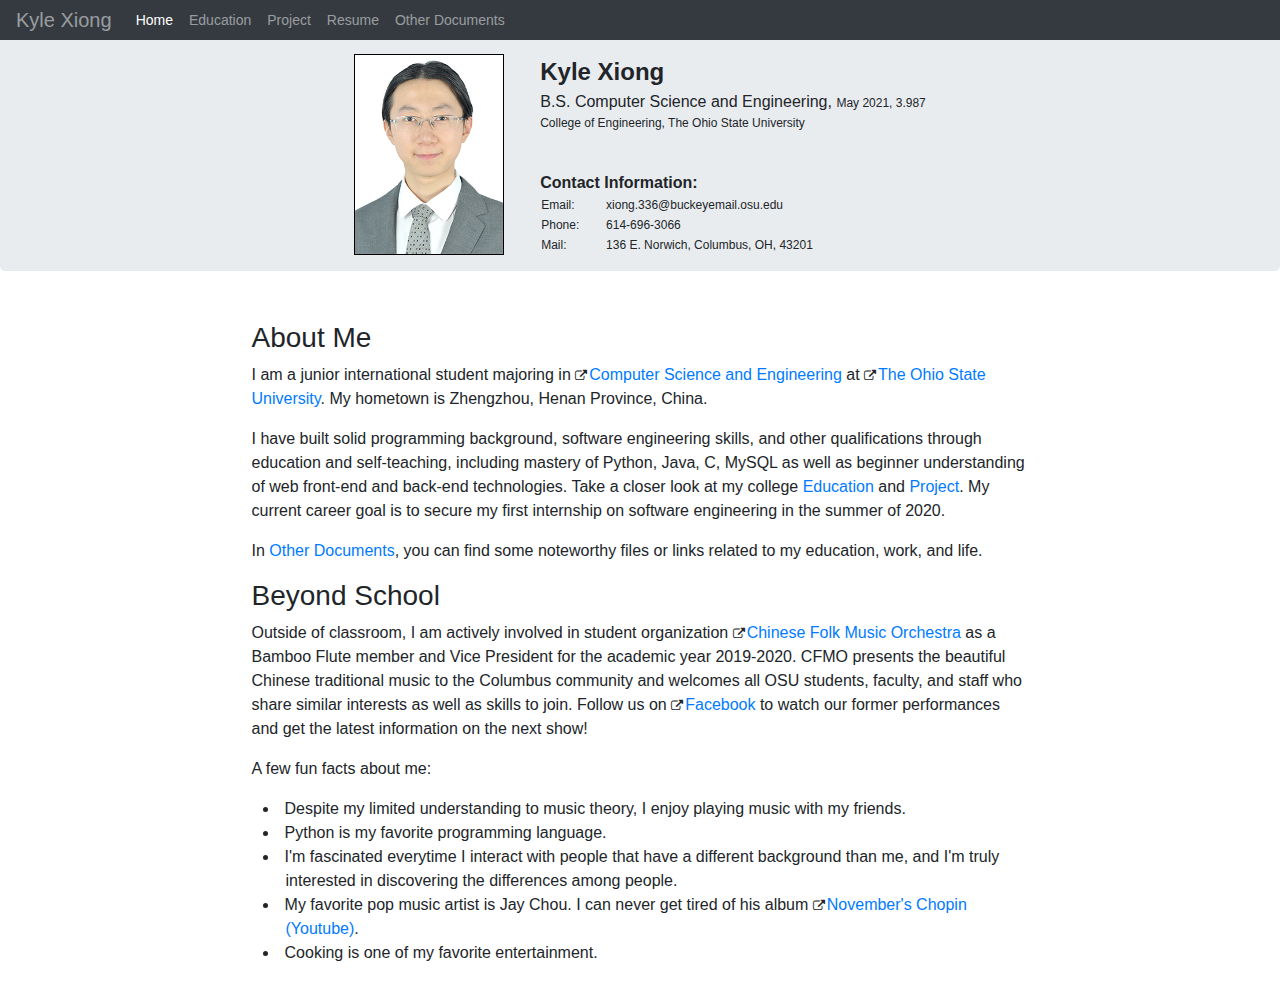
<file: index.html>
<!DOCTYPE html>
<html lang="en">
<head>
  <title>Kyle Xiong</title>
  <meta charset="utf-8">
  <meta name="viewport" content="width=device-width, initial-scale=1">
  <link rel="stylesheet" href="https://maxcdn.bootstrapcdn.com/bootstrap/4.3.1/css/bootstrap.min.css">
  <link rel="stylesheet" href="https://cdnjs.cloudflare.com/ajax/libs/font-awesome/4.7.0/css/font-awesome.min.css">
  <link rel="stylesheet" type="text/css" href="static/css/styles.css">
  <script src="https://ajax.googleapis.com/ajax/libs/jquery/3.4.1/jquery.min.js"></script>
  <script src="https://cdnjs.cloudflare.com/ajax/libs/popper.js/1.14.7/umd/popper.min.js"></script>
  <script src="https://maxcdn.bootstrapcdn.com/bootstrap/4.3.1/js/bootstrap.min.js"></script>
</head>
<body>
  <!-- Navigation Bar -->
  <nav class="navbar navbar-expand-lg navbar-dark fixed-top bg-dark py-0">
      <a class="navbar-brand" href="index.html">Kyle Xiong</a>
      <button class="navbar-toggler" type="button" data-toggle="collapse" data-target="#headCollapse" aria-controls="headCollapse" aria-expanded="false" aria-label="Toggle navigation">
        <span class="navbar-toggler-icon"></span>
      </button>
      <div class="collapse navbar-collapse" id="headCollapse">
          <ul class="navbar-nav mr-auto">
              <li class="nav-item active">
                  <a class="nav-link" href="#">Home<span class="sr-only">(current)</span></a>
              </li>
              <li class="nav-item">
                  <a class="nav-link" href="education.html">Education</a>
              </li>
              <li class="nav-item">
                  <a class="nav-link" href="project.html">Project</a>
              </li>
              <li class="nav-item">
                  <a class="nav-link" href="static/documents/KyleXiong_Resume.docx">Resume</a>
              </li>
              <li class="nav-item">
                  <a class="nav-link" href="documents.html">Other Documents</a>
              </li>
          </ul>
      </div>
  </nav>
  <!-- Jumbotron Header -->
  <div class="jumbotron">
    <div class="table-responsive">
      <table id="jumbo_head" align="center">
        <tbody>
          <tr>
            <td><img src="static/image/profile.png" alt="My Profile Photo"></td>
            <td>
              <div class="head_name">Kyle Xiong</div>
              <span class="head_major">B.S. Computer Science and Engineering,</span>
              <span class="head_text">May 2021, 3.987</span>
              <br>
              <div class="head_text" style="padding-bottom: 15px;">College of Engineering, The Ohio State University</div>
              <br>
              <div class="text-bold">Contact Information:</div>
              <table id="contact">
                <tr>
                  <td>Email: </td>
                  <td>xiong.336@buckeyemail.osu.edu</td>
                </tr>
                <tr>
                  <td>Phone: </td>
                  <td>614-696-3066</td>
                </tr>
                <tr>
                  <td>Mail: </td>
                  <td>136 E. Norwich, Columbus, OH, 43201</td>
                </tr>
              </table>
            </td>
          </tr>
        </tbody>
      </table>
    </div>
  </div>

  <div class="container">
    <h3>About Me</h3>
    <p>I am a junior international student majoring in <i class="fa fa-external-link"></i><a href="https://engineering.osu.edu/computerscience">Computer Science and Engineering</a> at <i class="fa fa-external-link"></i><a href="https://www.osu.edu/">The Ohio State University</a>. My hometown is Zhengzhou, Henan Province, China.</p>

    <p> I have built solid programming background, software engineering skills, and other qualifications through education and self-teaching, including mastery of Python, Java, C, MySQL as well as beginner understanding of web front-end and back-end technologies. Take a closer look at my college <a href="education.html">Education</a> and <a href="project.html">Project</a>. My current career goal is to secure my first internship on software engineering in the summer of 2020.</p>

    <p>In <a href="documents.html">Other Documents</a>, you can find some noteworthy files or links related to my education, work, and life.</p>

    <h3>Beyond School</h3>
    <p>Outside of classroom, I am actively involved in student organization <i class="fa fa-external-link"></i><a href="https://activities.osu.edu/involvement/student_organizations/find_a_student_org/?i=dd4a238a-783f-4be7-b4f6-0efc7a127bbd&l=C&c=Columbus&page=2">Chinese Folk Music Orchestra</a> as a Bamboo Flute member and Vice President for the academic year 2019-2020. CFMO presents the beautiful Chinese traditional music to the Columbus community and welcomes all OSU students, faculty, and staff who share similar interests as well as skills to join. Follow us on <i class="fa fa-external-link"></i><a href="https://www.facebook.com/osucfmo/">Facebook</a> to watch our former performances and get the latest information on the next show!</p>

    <p>A few fun facts about me:</p>
    <ul>
      <li class="list_style">Despite my limited understanding to music theory, I enjoy playing music with my friends.</li>
      <li class="list_style">Python is my favorite programming language.</li>
      <li class="list_style">I'm fascinated everytime I interact with people that have a different background than me, and I'm truly interested in discovering the differences among people.</li>
      <li class="list_style">My favorite pop music artist is Jay Chou. I can never get tired of his album <i class="fa fa-external-link"></i><a href="https://youtu.be/6Q0Pd53mojY">November's Chopin (Youtube)</a>.</li>
      <li class="list_style">Cooking is one of my favorite entertainment.</span></li>

    </ul>
  </div>
</body>
</html>
</file>
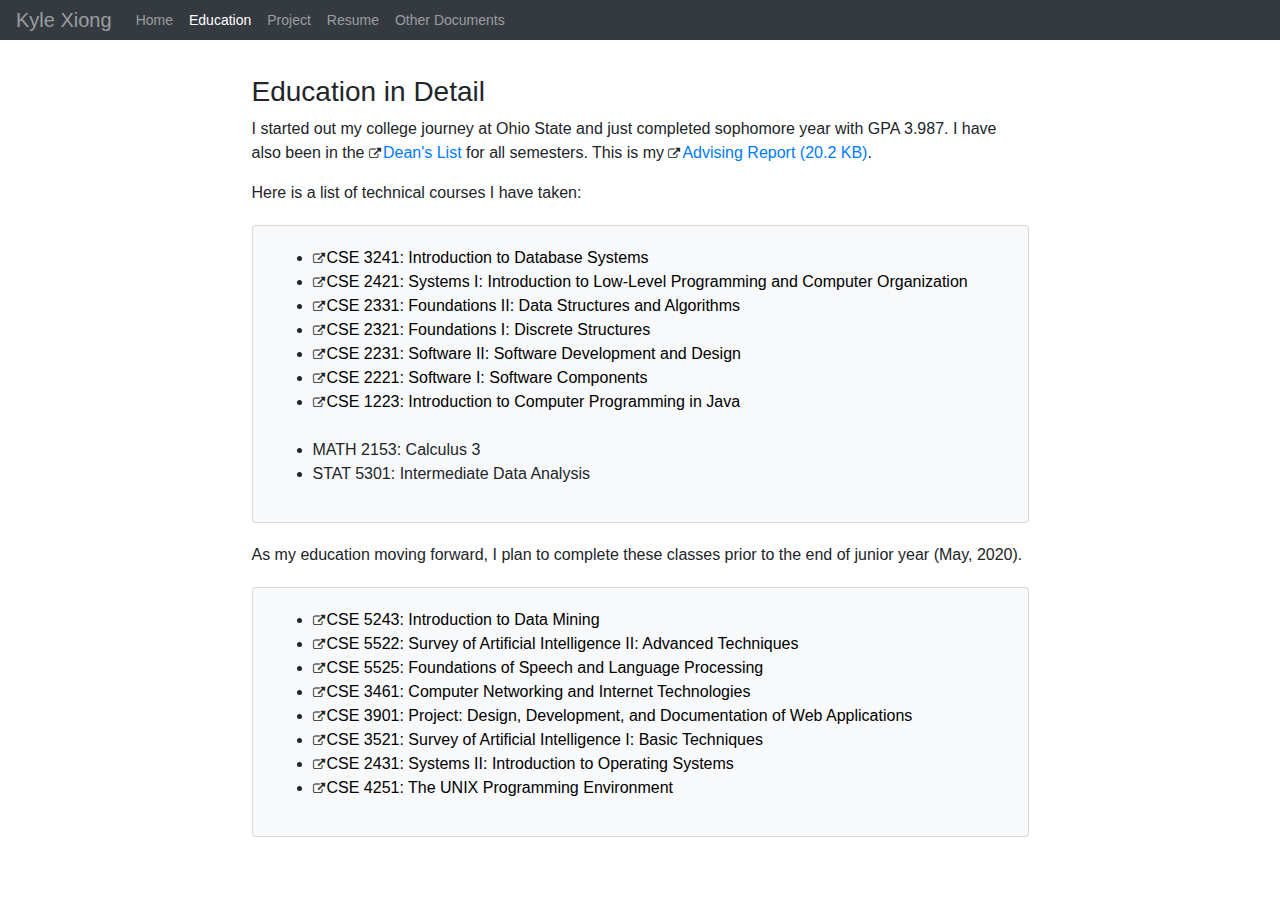
<file: education.html>
<!DOCTYPE html>
<html lang="en">
<head>
  <title>Kyle Xiong - Education</title>
  <meta charset="utf-8">
  <meta name="viewport" content="width=device-width, initial-scale=1">
  <link rel="stylesheet" href="https://maxcdn.bootstrapcdn.com/bootstrap/4.3.1/css/bootstrap.min.css">
  <link rel="stylesheet" href="https://cdnjs.cloudflare.com/ajax/libs/font-awesome/4.7.0/css/font-awesome.min.css">
  <link rel="stylesheet" type="text/css" href="static/css/styles.css">
  <script src="https://ajax.googleapis.com/ajax/libs/jquery/3.4.1/jquery.min.js"></script>
  <script src="https://cdnjs.cloudflare.com/ajax/libs/popper.js/1.14.7/umd/popper.min.js"></script>
  <script src="https://maxcdn.bootstrapcdn.com/bootstrap/4.3.1/js/bootstrap.min.js"></script>
  <style>
    li > a {
      color: #000000;
    }
  </style>
</head>
<body>
  <!-- Navigation Bar -->
  <nav class="navbar navbar-expand-lg navbar-dark fixed-top bg-dark py-0">
      <a class="navbar-brand" href="index.html">Kyle Xiong</a>
      <button class="navbar-toggler" type="button" data-toggle="collapse" data-target="#headCollapse" aria-controls="headCollapse" aria-expanded="false" aria-label="Toggle navigation">
        <span class="navbar-toggler-icon"></span>
      </button>
      <div class="collapse navbar-collapse" id="headCollapse">
          <ul class="navbar-nav mr-auto">
              <li class="nav-item">
                  <a class="nav-link" href="index.html">Home<span class="sr-only">(current)</span></a>
              </li>
              <li class="nav-item active">
                  <a class="nav-link" href="education.html">Education</a>
              </li>
              <li class="nav-item">
                  <a class="nav-link" href="project.html">Project</a>
              </li>
              <li class="nav-item">
                  <a class="nav-link" href="static/documents/KyleXiong_Resume.docx">Resume</a>
              </li>
              <li class="nav-item">
                  <a class="nav-link" href="documents.html">Other Documents</a>
              </li>
          </ul>
      </div>
  </nav>

  <div class="container">
    <h3>Education in Detail</h3>
    <p>I started out my college journey at Ohio State and just completed sophomore year with GPA 3.987. I have also been in the <i class="fa fa-external-link"></i><a href="https://advising.engineering.osu.edu/current-students/deans-list">Dean's List</a> for all semesters. This is my <i class="fa fa-external-link"></i><a href="static/documents/kyle_advising.pdf">Advising Report (20.2 KB)</a>.</p>

    <p>Here is a list of technical courses I have taken:</p>
    <div class="card bg-light mx-auto">
      <div class="card-body">
        <ul>
          <li><i class="fa fa-external-link"></i><a href="https://coe-portal.cse.ohio-state.edu/pdf-exports/CSE/CSE-3241.pdf">CSE 3241: Introduction to Database Systems</a></li>
          <li><i class="fa fa-external-link"></i><a href="https://coe-portal.cse.ohio-state.edu/pdf-exports/CSE/CSE-2421.pdf">CSE 2421: Systems I: Introduction to Low-Level Programming and Computer Organization</a></li>
          <li><i class="fa fa-external-link"></i><a href="https://coe-portal.cse.ohio-state.edu/pdf-exports/CSE/CSE-2331.pdf">CSE 2331: Foundations II: Data Structures and Algorithms</a></li>
          <li><i class="fa fa-external-link"></i><a href="https://coe-portal.cse.ohio-state.edu/pdf-exports/CSE/CSE-2321.pdf">CSE 2321: Foundations I: Discrete Structures</a></li>
          <li><i class="fa fa-external-link"></i><a href="https://coe-portal.cse.ohio-state.edu/pdf-exports/CSE/CSE-2231.pdf">CSE 2231: Software II: Software Development and Design</a></li>
          <li><i class="fa fa-external-link"></i><a href="https://coe-portal.cse.ohio-state.edu/pdf-exports/CSE/CSE-2221.pdf">CSE 2221: Software I: Software Components</a></li>
          <li><i class="fa fa-external-link"></i><a href="https://coe-portal.cse.ohio-state.edu/pdf-exports/CSE/CSE-1223.pdf">CSE 1223: Introduction to Computer Programming in Java</a></li>
          <br>
          <li>MATH 2153: Calculus 3</li>
          <li>STAT 5301: Intermediate Data Analysis</li>
        </ul>
      </div>
    </div>
    <p>As my education moving forward, I plan to complete these classes prior to the end of junior year (May, 2020).</p>
    <div class="card bg-light mx-auto">
      <div class="card-body">
        <ul>
          <li><i class="fa fa-external-link"></i><a href="https://coe-portal.cse.ohio-state.edu/pdf-exports/CSE/CSE-5243.pdf">CSE 5243: Introduction to Data Mining</a></li>
          <li><i class="fa fa-external-link"></i><a href="https://coe-portal.cse.ohio-state.edu/pdf-exports/CSE/CSE-5522.pdf">CSE 5522: Survey of Artificial Intelligence II: Advanced Techniques</a></li>
          <li><i class="fa fa-external-link"></i><a href="https://coe-portal.cse.ohio-state.edu/pdf-exports/CSE/CSE-5525.pdf">CSE 5525: Foundations of Speech and Language Processing</a></li>
          <li><i class="fa fa-external-link"></i><a href="https://coe-portal.cse.ohio-state.edu/pdf-exports/CSE/CSE-3461.pdf">CSE 3461: Computer Networking and Internet Technologies</a></li>
          <li><i class="fa fa-external-link"></i><a href="https://coe-portal.cse.ohio-state.edu/pdf-exports/CSE/CSE-3901.pdf">CSE 3901: Project: Design, Development, and Documentation of Web Applications</a></li>
          <li><i class="fa fa-external-link"></i><a href="https://coe-portal.cse.ohio-state.edu/pdf-exports/CSE/CSE-3521.pdf">CSE 3521: Survey of Artificial Intelligence I: Basic Techniques</a></li>
          <li><i class="fa fa-external-link"></i><a href="https://coe-portal.cse.ohio-state.edu/pdf-exports/CSE/CSE-2431.pdf">CSE 2431: Systems II: Introduction to Operating Systems</a></li>
          <li><i class="fa fa-external-link"></i><a href="https://coe-portal.cse.ohio-state.edu/pdf-exports/CSE/CSE-4251.pdf">CSE 4251: The UNIX Programming Environment</a></li>
        </ul>
      </div>
    </div>
  </div>

    


</body>
</file>
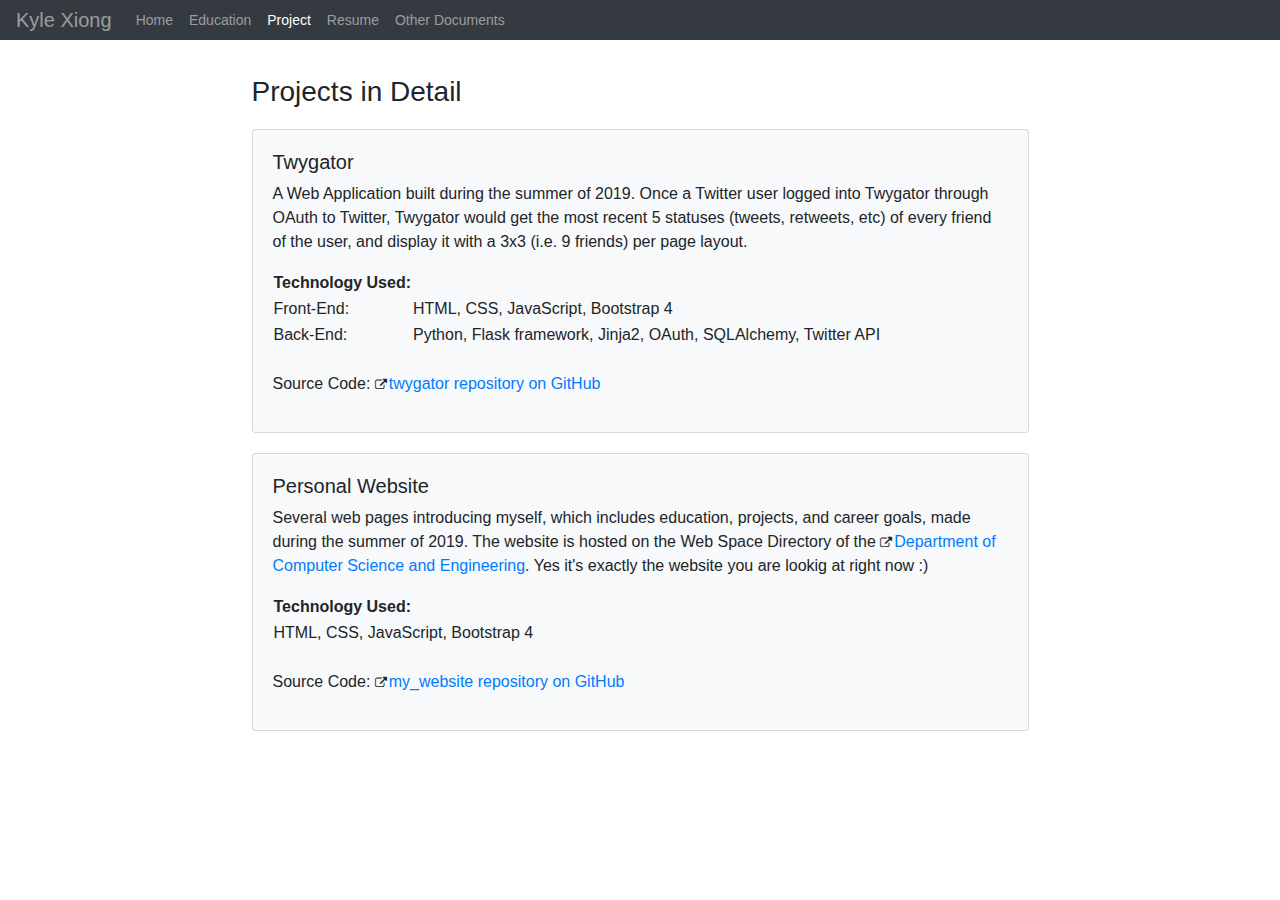
<file: project.html>
<!DOCTYPE html>
<html lang="en">
<head>
  <title>Kyle Xiong - Project</title>
  <meta charset="utf-8">
  <meta name="viewport" content="width=device-width, initial-scale=1">
  <link rel="stylesheet" href="https://maxcdn.bootstrapcdn.com/bootstrap/4.3.1/css/bootstrap.min.css">
  <link rel="stylesheet" href="https://cdnjs.cloudflare.com/ajax/libs/font-awesome/4.7.0/css/font-awesome.min.css">
  <link rel="stylesheet" type="text/css" href="static/css/styles.css">
  <script src="https://ajax.googleapis.com/ajax/libs/jquery/3.4.1/jquery.min.js"></script>
  <script src="https://cdnjs.cloudflare.com/ajax/libs/popper.js/1.14.7/umd/popper.min.js"></script>
  <script src="https://maxcdn.bootstrapcdn.com/bootstrap/4.3.1/js/bootstrap.min.js"></script>
</head>
<body>
  <!-- Navigation Bar -->
  <nav class="navbar navbar-expand-lg navbar-dark fixed-top bg-dark py-0">
      <a class="navbar-brand" href="index.html">Kyle Xiong</a>
      <button class="navbar-toggler" type="button" data-toggle="collapse" data-target="#headCollapse" aria-controls="headCollapse" aria-expanded="false" aria-label="Toggle navigation">
        <span class="navbar-toggler-icon"></span>
      </button>
      <div class="collapse navbar-collapse" id="headCollapse">
          <ul class="navbar-nav mr-auto">
              <li class="nav-item">
                  <a class="nav-link" href="index.html">Home<span class="sr-only">(current)</span></a>
              </li>
              <li class="nav-item">
                  <a class="nav-link" href="education.html">Education</a>
              </li>
              <li class="nav-item active">
                  <a class="nav-link" href="project.html">Project</a>
              </li>
              <li class="nav-item">
                  <a class="nav-link" href="static/documents/KyleXiong_Resume.docx">Resume</a>
              </li>
              <li class="nav-item">
                  <a class="nav-link" href="documents.html">Other Documents</a>
              </li>
          </ul>
      </div>
  </nav>

  <div class="container">
<!--     <div class="card bg-light mx-auto">
      <div class="card-body">
        
      </div>
    </div> -->
    <h3>Projects in Detail</h3>
    <div class="card bg-light mx-auto">
      <div class="card-body">
        <h5>Twygator</h5>
        <p>A Web Application built during the summer of 2019. Once a Twitter user logged into Twygator through OAuth to Twitter, Twygator would get the most recent 5 statuses (tweets, retweets, etc) of every friend of the user, and display it with a 3x3 (i.e. 9 friends) per page layout.</p>
        <!-- Table Explaining technologies used -->
        <table>
          <thead><tr><th>Technology Used:</th></tr></thead>
          <tbody>
            <tr>
              <td>Front-End:</td>
              <td>HTML, CSS, JavaScript, Bootstrap 4</td>
            </tr>
            <tr>
              <td>Back-End:</td>
              <td>Python, Flask framework, Jinja2, OAuth, SQLAlchemy, Twitter API</td>
            </tr>
          </tbody>
        </table>
        <br>
        <p>Source Code: <i class="fa fa-external-link"></i><a href="https://github.com/scarletKX/twygator">twygator repository on GitHub</a></p>
      </div>
    </div>

    <div class="card bg-light mx-auto">
      <div class="card-body">
        <h5>Personal Website</h5>
        <p>Several web pages introducing myself, which includes education, projects, and career goals, made during the summer of 2019. The website is hosted on the Web Space Directory of the <i class="fa fa-external-link"></i><a href="https://cse.osu.edu/">Department of Computer Science and Engineering</a>. Yes it's exactly the website you are lookig at right now :)</p>
        <table>
          <thead><tr><th>Technology Used:</th></tr></thead>
          <tr>
            <td>HTML, CSS, JavaScript, Bootstrap 4</td>
          </tr>
        </table>
        <br>
        <p>Source Code: <i class="fa fa-external-link"></i><a href="https://github.com/scarletKX/my_website">my_website repository on GitHub</a></p>
      </div>
    </div>

  </div>
  
</body>
</file>
<file: static/css/styles.css>
.container > p, .container > h1, .container > h2, .container > h3, .container > h4, .container > h5 {
  	padding-left: 15%;
    padding-right: 15%;
  }

  .list_style {
    list-style-position: inside;
    padding-left: 15%;
    padding-right: 15%;
    text-indent: -1.435em;
  }

  li > .fa-external-link {
    text-indent: 0em;
  }

  .jumbotron > .table-responsive {
  	padding-left: ;
  	padding-right: ;
  }

  .head_name {
    font-size: 24px;
    font-weight: bold;
  }

  .text-bold {
    font-weight: bold;
  }

  .head_major {
    font-size: 16px;
  }

  .head_text {
    font-size: 12px;
  }

  table#contact {
    font-size: 12px;
  }

  table#contact tr td:nth-child(2){
    padding-left: 8px;
    width: 85%;
  }

  .left_padding{
    padding-left: 6.5%;
  }

  img {
    border: 1px solid black;
    width: 150px;
  }

  .navbar {
    font-size: 14px;
  }

  .navbar + .container {
  	padding-top: 75px;
  }

/*  table {
  	border: 1px black solid;
  }*/

  table#jumbo_head td:nth-child(1) {
    width: 100px;
  }
  table#jumbo_head td:nth-child(2) {
    padding-left: 35px;
  }


  .jumbotron {
    padding-top: 53px;
    padding-bottom: 15px;
    margin-bottom: 50px;
    background-size: cover;
  }
  .navbar-dark .navbar-brand {
    color: rgba(255, 255, 255, 0.5);
  }

  .fa-external-link {
    font-size: 12px;
    padding-right: 2px;
  }

  .card {
/*  	margin: 0 auto;
    float: none;
    margin-bottom: 10px;*/
    width: 70%;
    margin-bottom: 20px;
    margin-top: 20px;
  }
</file>
